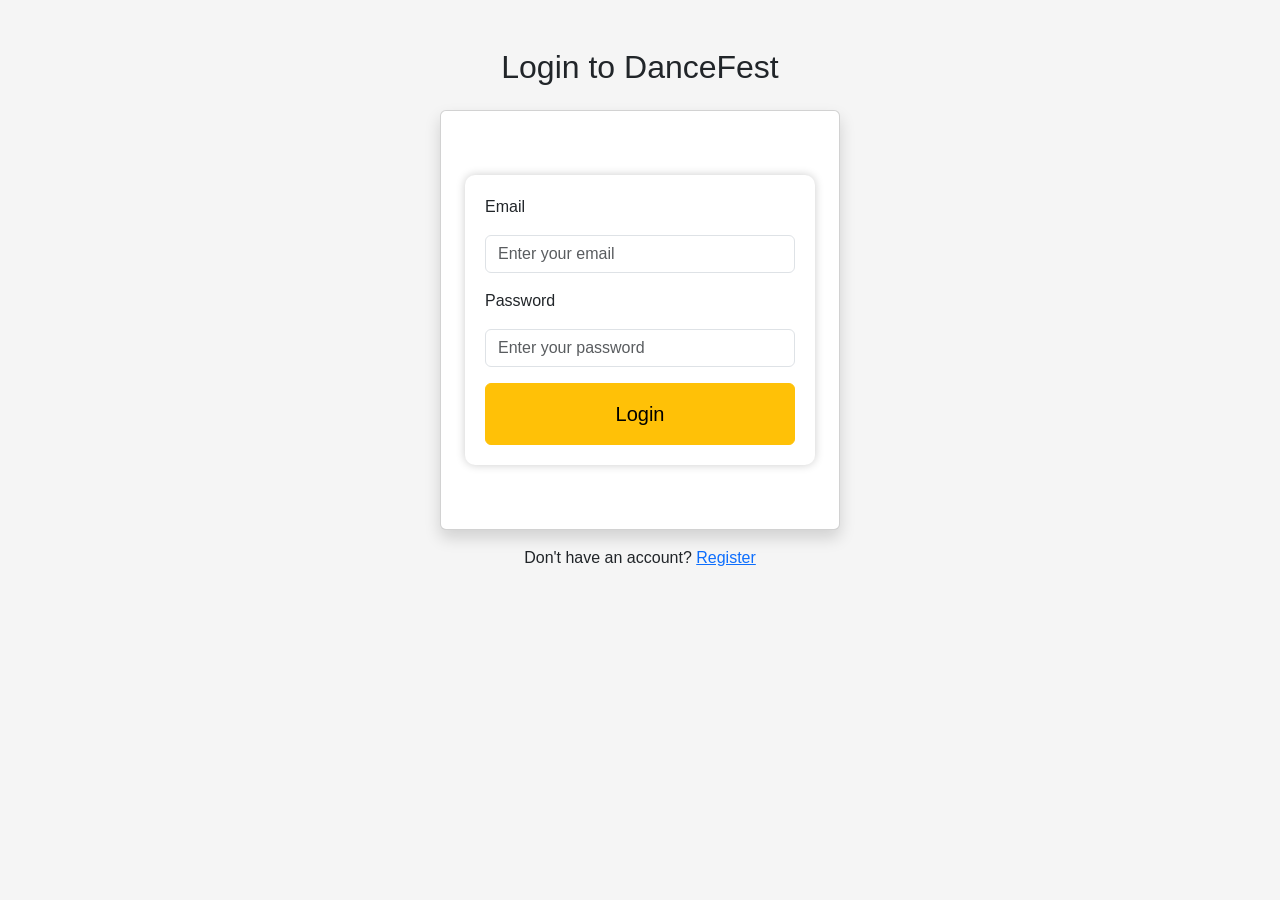
<file: danceweb/login.html>
<!DOCTYPE html>
<html lang="en">
<head>
    <meta charset="UTF-8">
    <meta name="viewport" content="width=device-width, initial-scale=1.0">
    <title>Login - DanceFest</title>
    <link href="https://cdn.jsdelivr.net/npm/bootstrap@5.3.3/dist/css/bootstrap.min.css" rel="stylesheet">
<link rel="stylesheet" href="styleweb.css">
</head>
<body>
<div class="container mt-5">
    <h2 class="text-center mb-4">Login to DanceFest</h2>

    <div class="card p-4 shadow mx-auto" style="max-width: 400px;">
        <form>
            <div class="mb-3">
                <label class="form-label">Email</label>
                <input type="email" class="form-control" placeholder="Enter your email">
            </div>

            <div class="mb-3">
                <label class="form-label">Password</label>
                <input type="password" class="form-control" placeholder="Enter your password">
            </div>

            <button class="btn btn-warning w-100">Login</button>
        </form>
    </div>

    <p class="text-center mt-3">
        Don't have an account?
        <a href="register.html">Register</a>
    </p>
</div>

</body>
</html>
</file>
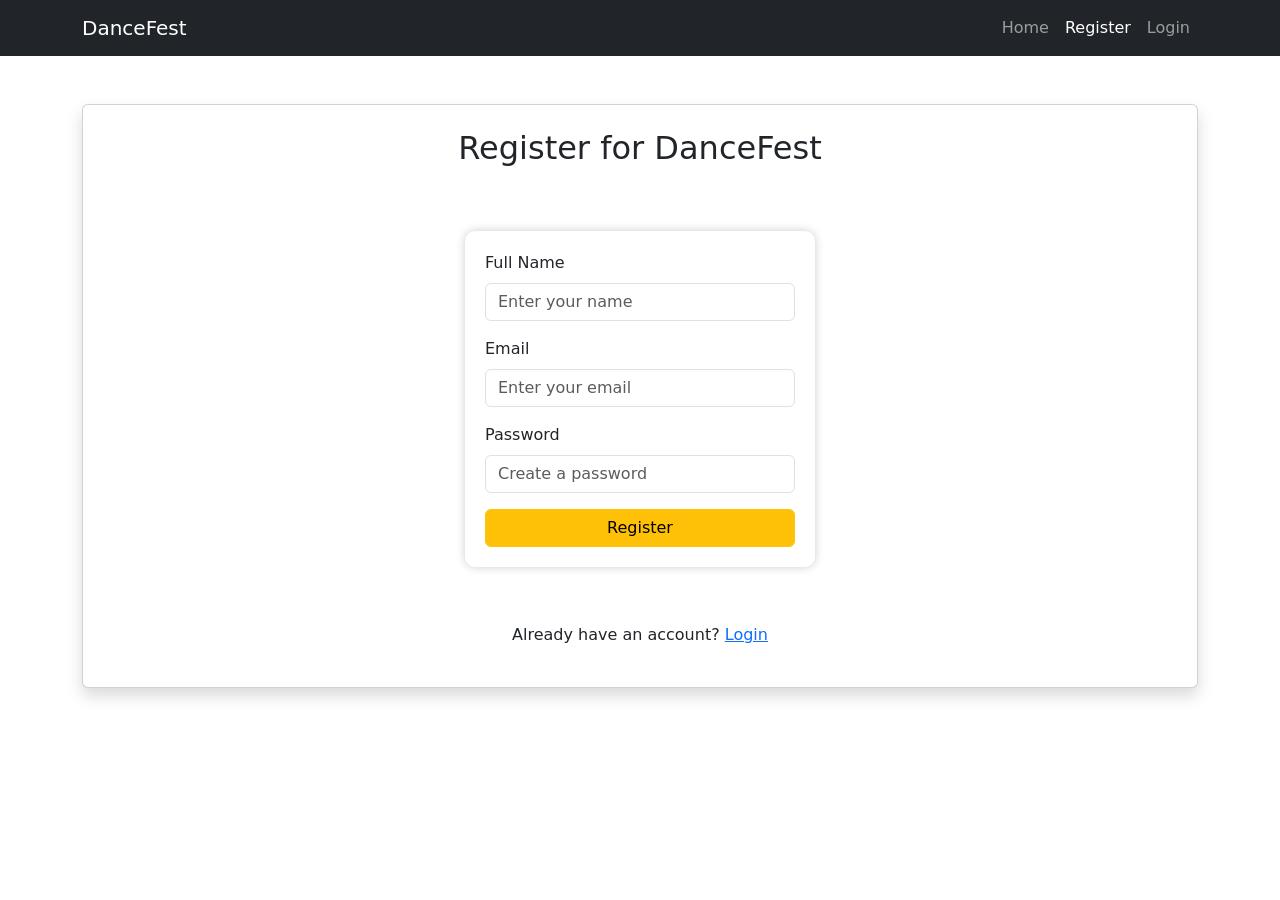
<file: danceweb/register.html>
<!DOCTYPE html>
<html lang="en">
<head>
    <meta charset="UTF-8">
    <meta name="viewport" content="width=device-width, initial-scale=1.0">
    <title>Register - DanceFest therealtoliver's</title>

    <link rel="stylesheet" href="styleweb.css">
</head>
<body>

    <nav class="navbar navbar-expand-lg navbar-dark bg-dark">
    <div class="container">
        <a class="navbar-brand" href="indexweb.html">DanceFest</a>
        <link href="https://cdn.jsdelivr.net/npm/bootstrap@5.3.3/dist/css/bootstrap.min.css" rel="stylesheet">
        <div class="collapse navbar-collapse">
            <ul class="navbar-nav ms-auto">
                <li class="nav-item">
                    <a class="nav-link" href="indexweb.html">Home</a>
                </li>

                <li class="nav-item">
                    <a class="nav-link active" href="register.html">Register</a>
                </li>

                <li class="nav-item">
                    <a class="nav-link" href="login.html">Login</a>
                </li>
            </ul>
        </div>
    </div>
</nav>

<div class="container mt-5">
    <div class="card p-4 shadow">
        <h2 class="text-center mb-4">Register for DanceFest</h2>

        <form id="registerForm">
            <div class="mb-3">
                <label class="form-label">Full Name</label>
                <input  type="text" id="fullname" class="form-control" placeholder="Enter your name">
            </div>

            <div class="mb-3">
                <label class="form-label">Email</label>
                <input type="email" id="email" class="form-control" placeholder="Enter your email">
            </div>

            <div class="mb-3">
                <label class="form-label">Password</label>
                <input type="password" id="password" class="form-control" placeholder="Create a password">
            </div>

            <button type="submit" class="btn btn-warning w-100">
                       Register
</button>
        </form>

        <p class="text-center mt-3">
            Already have an account?
            <a href="login.html">Login</a>
        </p>
    </div>
</div>
<div class="container mt-5">
   
<script src="web.js"></script>
</body>
</html>
</file>
<file: danceweb/styleweb.css>
body{
    font-family: Arial, Helvetica, sans-serif;
    background:#f5f5f5;
}

.hero{
    height:90vh;
    background:linear-gradient(rgba(0,0,0,.6),rgba(0,0,0,.6)),
    url("https://images.unsplash.com/photo-1508804185872-d7badad00f7d?auto=format&fit=crop&w=1600&q=80");
    background-size:cover;
    background-position:center;
    display:flex;
    justify-content:center;
    align-items:center;
    color:white;
    text-align:center;
}

.hero h1{
    font-size:60px;
    font-weight:bold;
}

.hero p{
    font-size:22px;
    margin:20px auto;
    max-width:700px;
}

.card{
    transition:.4s;
}

.card:hover{
    transform:translateY(-10px);
}

.btn-warning{
    padding:15px 40px;
    font-size:20px;
}



body{
    font-family: Arial, sans-serif;
    background-color: #f5f5f5;
}

form{
    width: 350px;
    margin: 40px auto;
    padding: 20px;
    background: white;
    border-radius: 10px;
    box-shadow: 0 0 10px rgba(0,0,0,0.2);
}

h1{
    text-align: center;
    color: #1b2a49;
}

input{
    width: 100%;
    padding: 10px;
    margin: 8px 0;
    border: 1px solid #ccc;
    border-radius: 5px;
    box-sizing: border-box;
}

button{
    width: 100%;
    padding: 10px;
    background: orange;
    color: white;
    border: none;
    border-radius: 5px;
    cursor: pointer;
}

button:hover{
    background: darkorange;
}

p{
    text-align: center;
}
</file>
